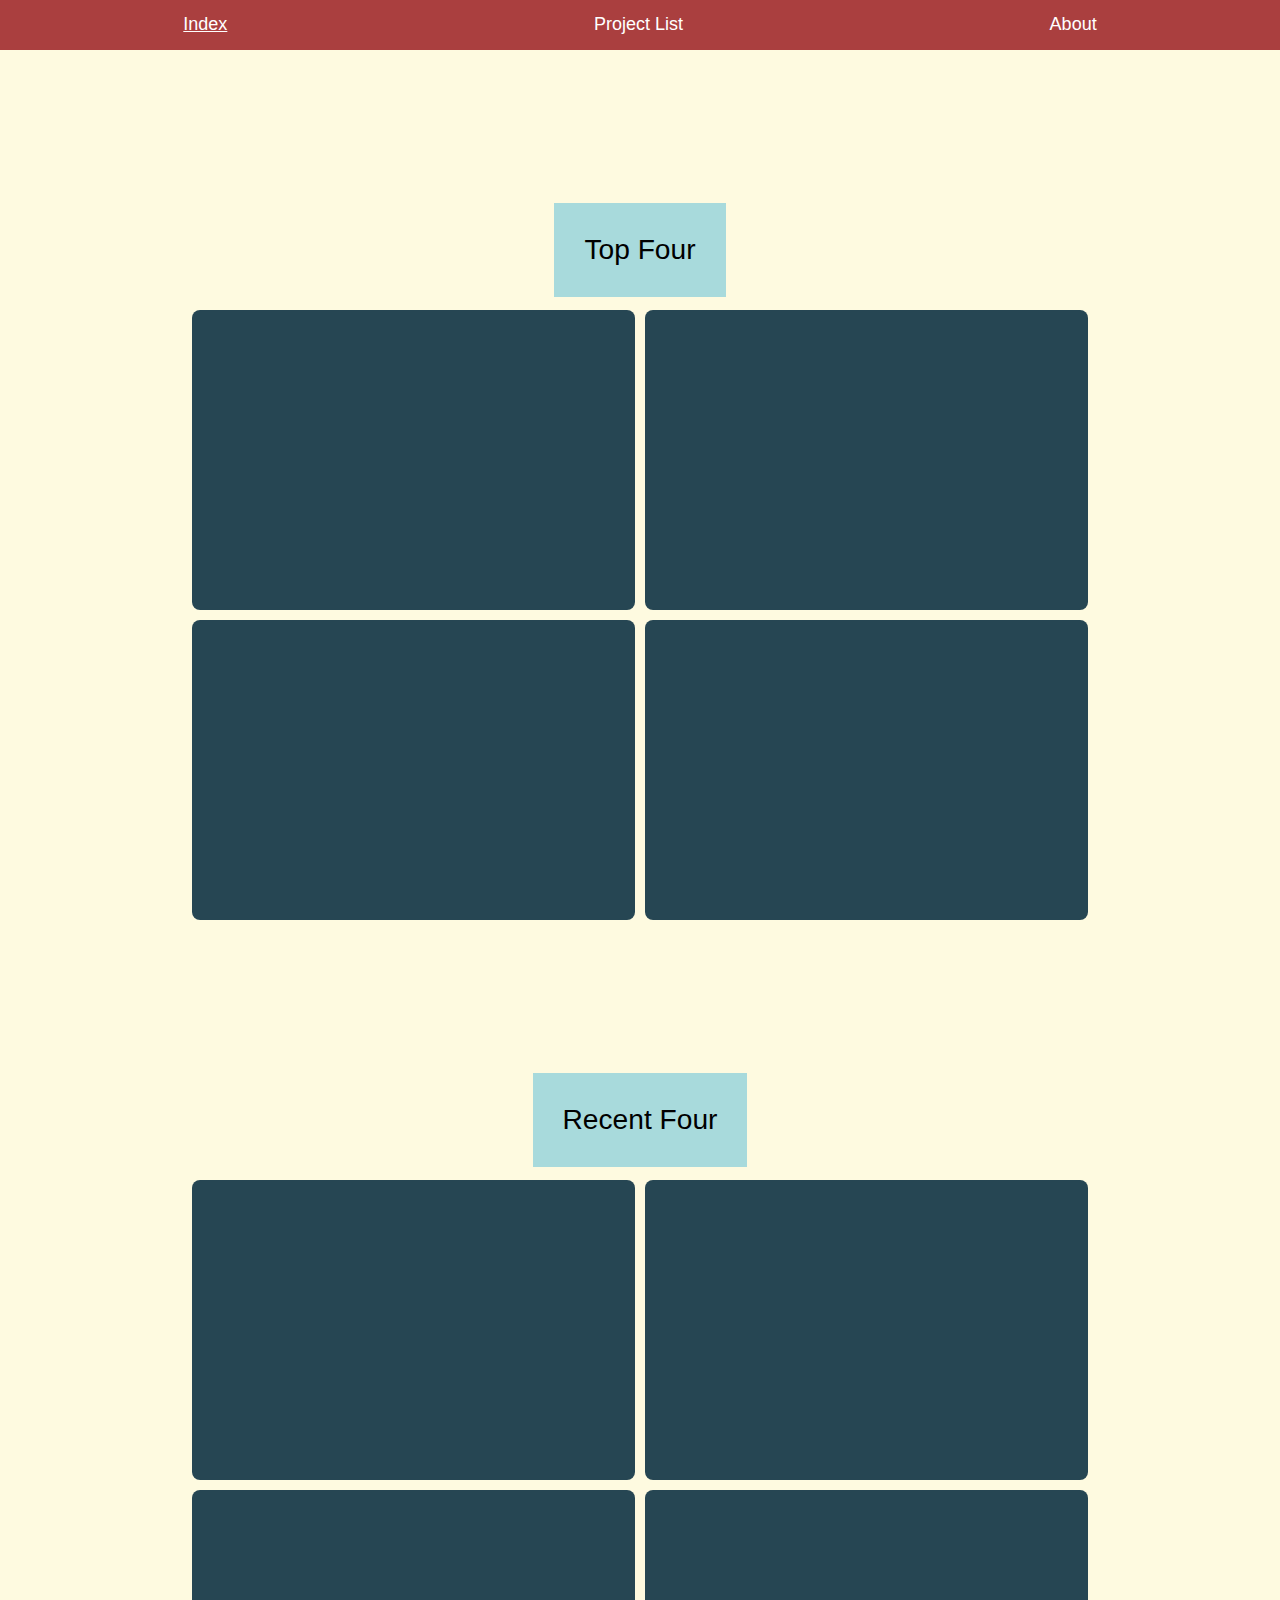
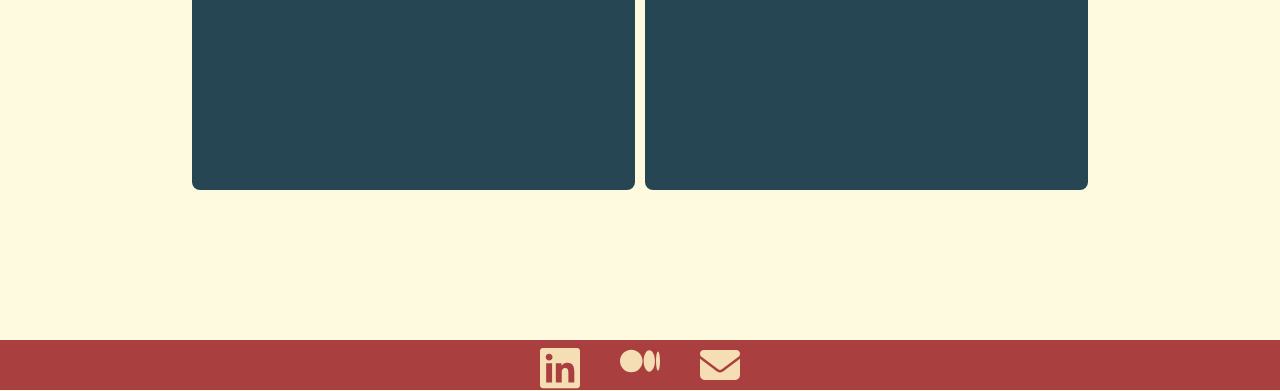
<file: index.html>
<!DOCTYPE html>
<html lang="en">
<head>
    <meta charset="UTF-8">
    <meta http-equiv="X-UA-Compatible" content="IE=edge">
    <meta name="viewport" content="width=device-width, initial-scale=1.0">
    <link rel="stylesheet" href="/default.css">
    <link rel="stylesheet" href="/style.css">
    <link rel="stylesheet" href="/responsive.css">
     
    
    <script async src="https://pagead2.googlesyndication.com/pagead/js/adsbygoogle.js?client=ca-pub-8160951654534955"
     crossorigin="anonymous"></script>
    
    <title>Portfolio Gallery</title>
</head>
<body>
    <nav>
        <ul>
            <li><a class="active-page" href="/index.html">Index</a></li>
            <li><a href="/pages/project-list.html">Project List</a></li>
            <li><a href="/pages/about.html">About</a></li>
        </ul>
    </nav>

    <section class="top-four">
        <h2>Top Four</h2>
        <div class="preview-block"></div>
        <div class="preview-block"></div>
        <div class="preview-block"></div>
        <div class="preview-block"></div>
    </section>

    <section class="recent-four">
        <h2>Recent Four</h2>
        <div class="preview-block"></div>
        <div class="preview-block"></div>
        <div class="preview-block"></div>
        <div class="preview-block"></div>
    </section>

    <footer>
        <a class="contact-me" href="#">
            <img src="/src/linkedin.svg" alt="linkedin">
        </a>
        <a class="contact-me" href="#">
            <img src="/src/medium.svg" alt="medium">
        </a>
        <a class="contact-me" href="#">
            <img src="/src/envelope-solid.svg" alt="email">
        </a>
    </footer>
</body>
</html>
</file>
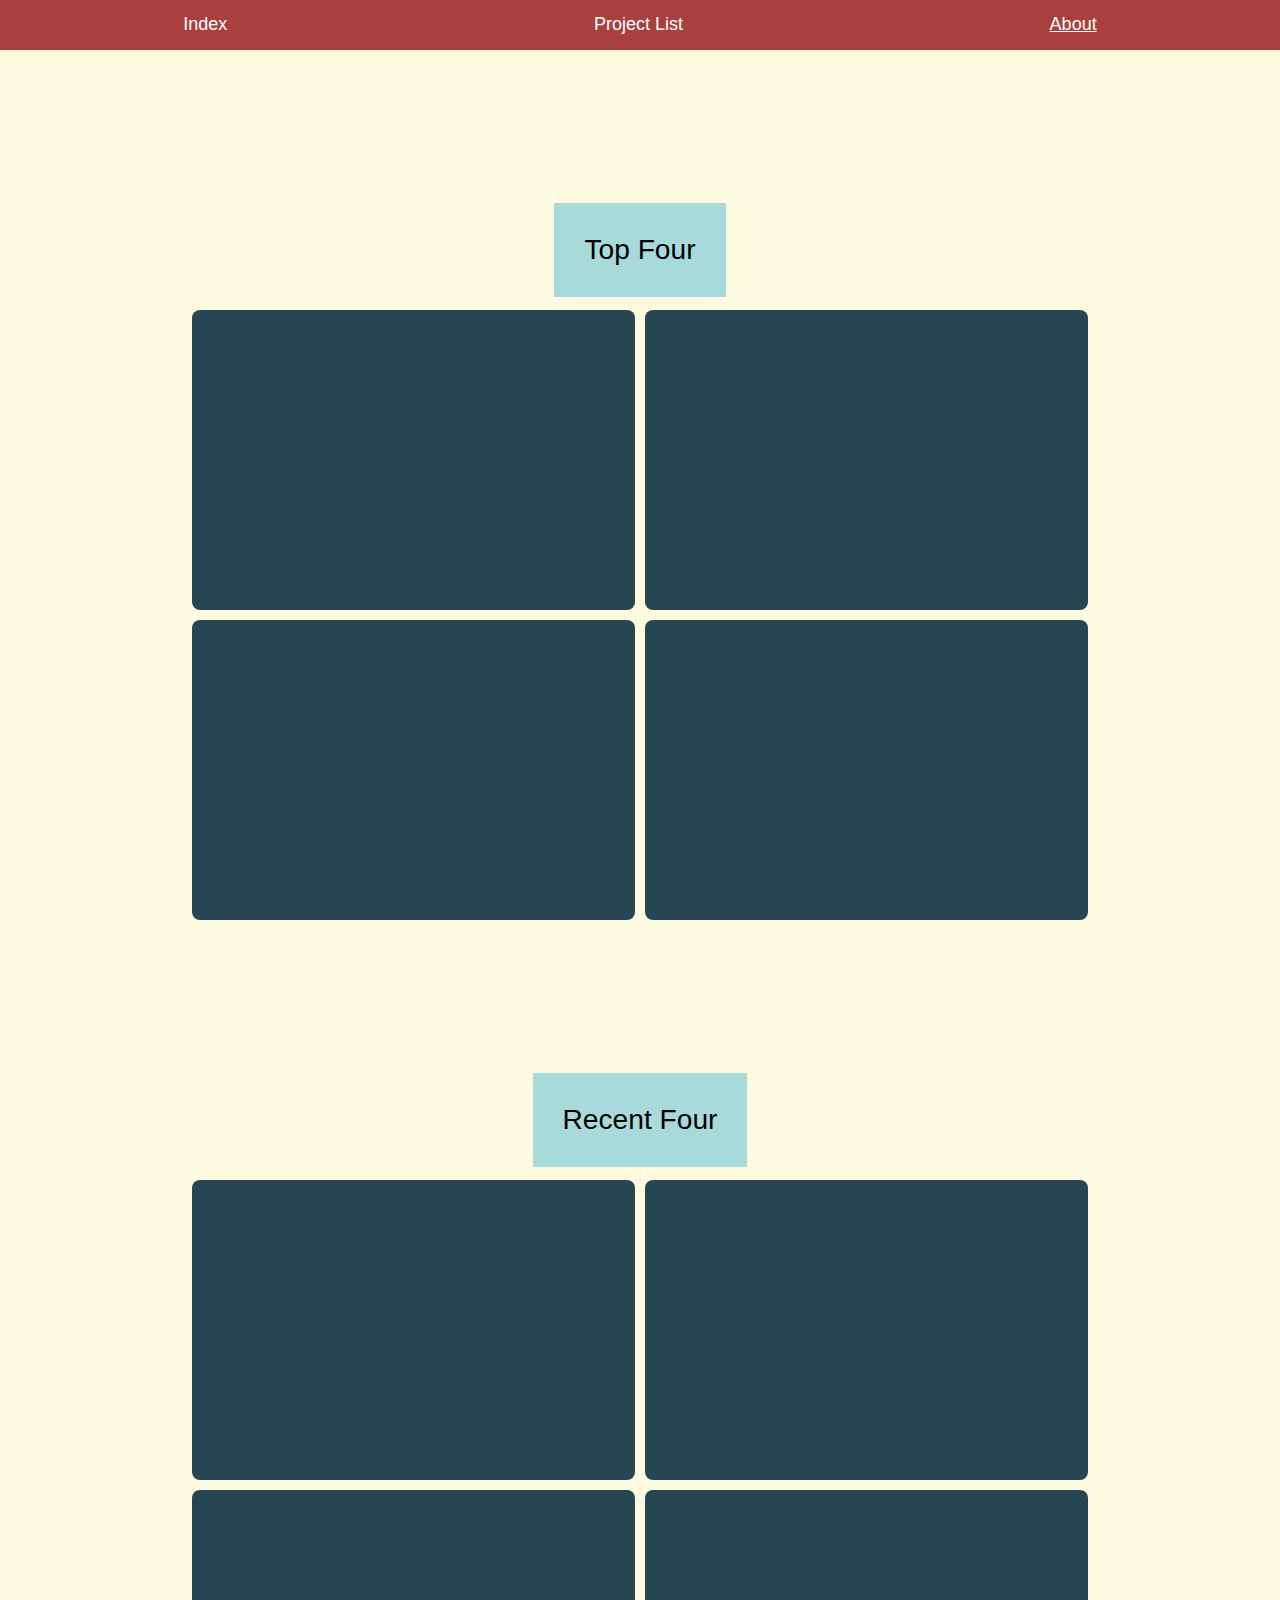
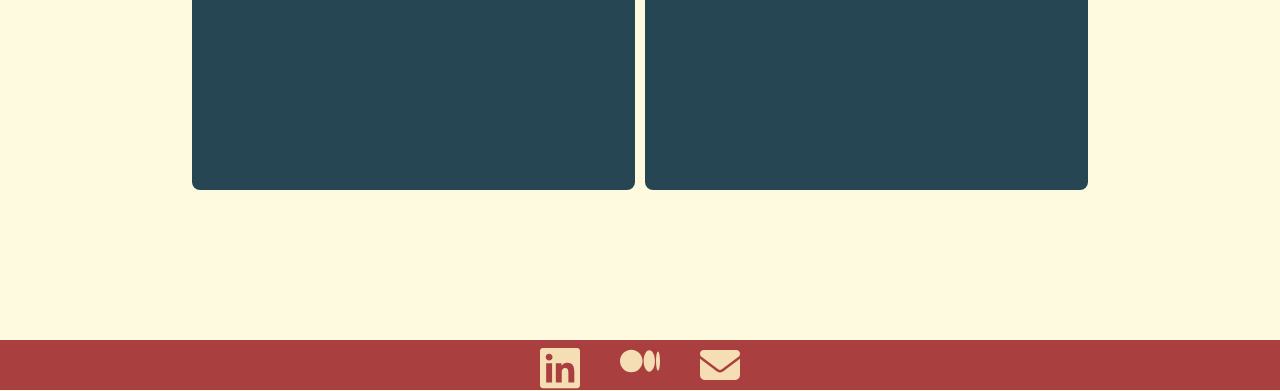
<file: pages/about.html>
<!DOCTYPE html>
<html lang="en">
<head>
    <meta charset="UTF-8">
    <meta http-equiv="X-UA-Compatible" content="IE=edge">
    <meta name="viewport" content="width=device-width, initial-scale=1.0">
    <link rel="stylesheet" href="/default.css">
    <link rel="stylesheet" href="/style.css">
    <link rel="stylesheet" href="/responsive.css">
    
    <script async src="https://pagead2.googlesyndication.com/pagead/js/adsbygoogle.js?client=ca-pub-8160951654534955"
     crossorigin="anonymous"></script>
    
    <title>Portfolio Gallery</title>
</head>
<body>
    <nav>
        <ul>
            <li><a href="/index.html">Index</a></li>
            <li><a href="/pages/project-list.html">Project List</a></li>
            <li><a class="active-page" href="/pages/about.html">About</a></li>
        </ul>
    </nav>

    <section class="top-four">
        <h2>Top Four</h2>
        <div class="preview-block"></div>
        <div class="preview-block"></div>
        <div class="preview-block"></div>
        <div class="preview-block"></div>
    </section>

    <section class="recent-four">
        <h2>Recent Four</h2>
        <div class="preview-block"></div>
        <div class="preview-block"></div>
        <div class="preview-block"></div>
        <div class="preview-block"></div>
    </section>

    <footer>
        <a class="contact-me" href="#">
            <img src="/src/linkedin.svg" alt="linkedin">
        </a>
        <a class="contact-me" href="#">
            <img src="/src/medium.svg" alt="medium">
        </a>
        <a class="contact-me" href="#">
            <img src="/src/envelope-solid.svg" alt="email">
        </a>
    </footer>
</body>
</html>
</file>
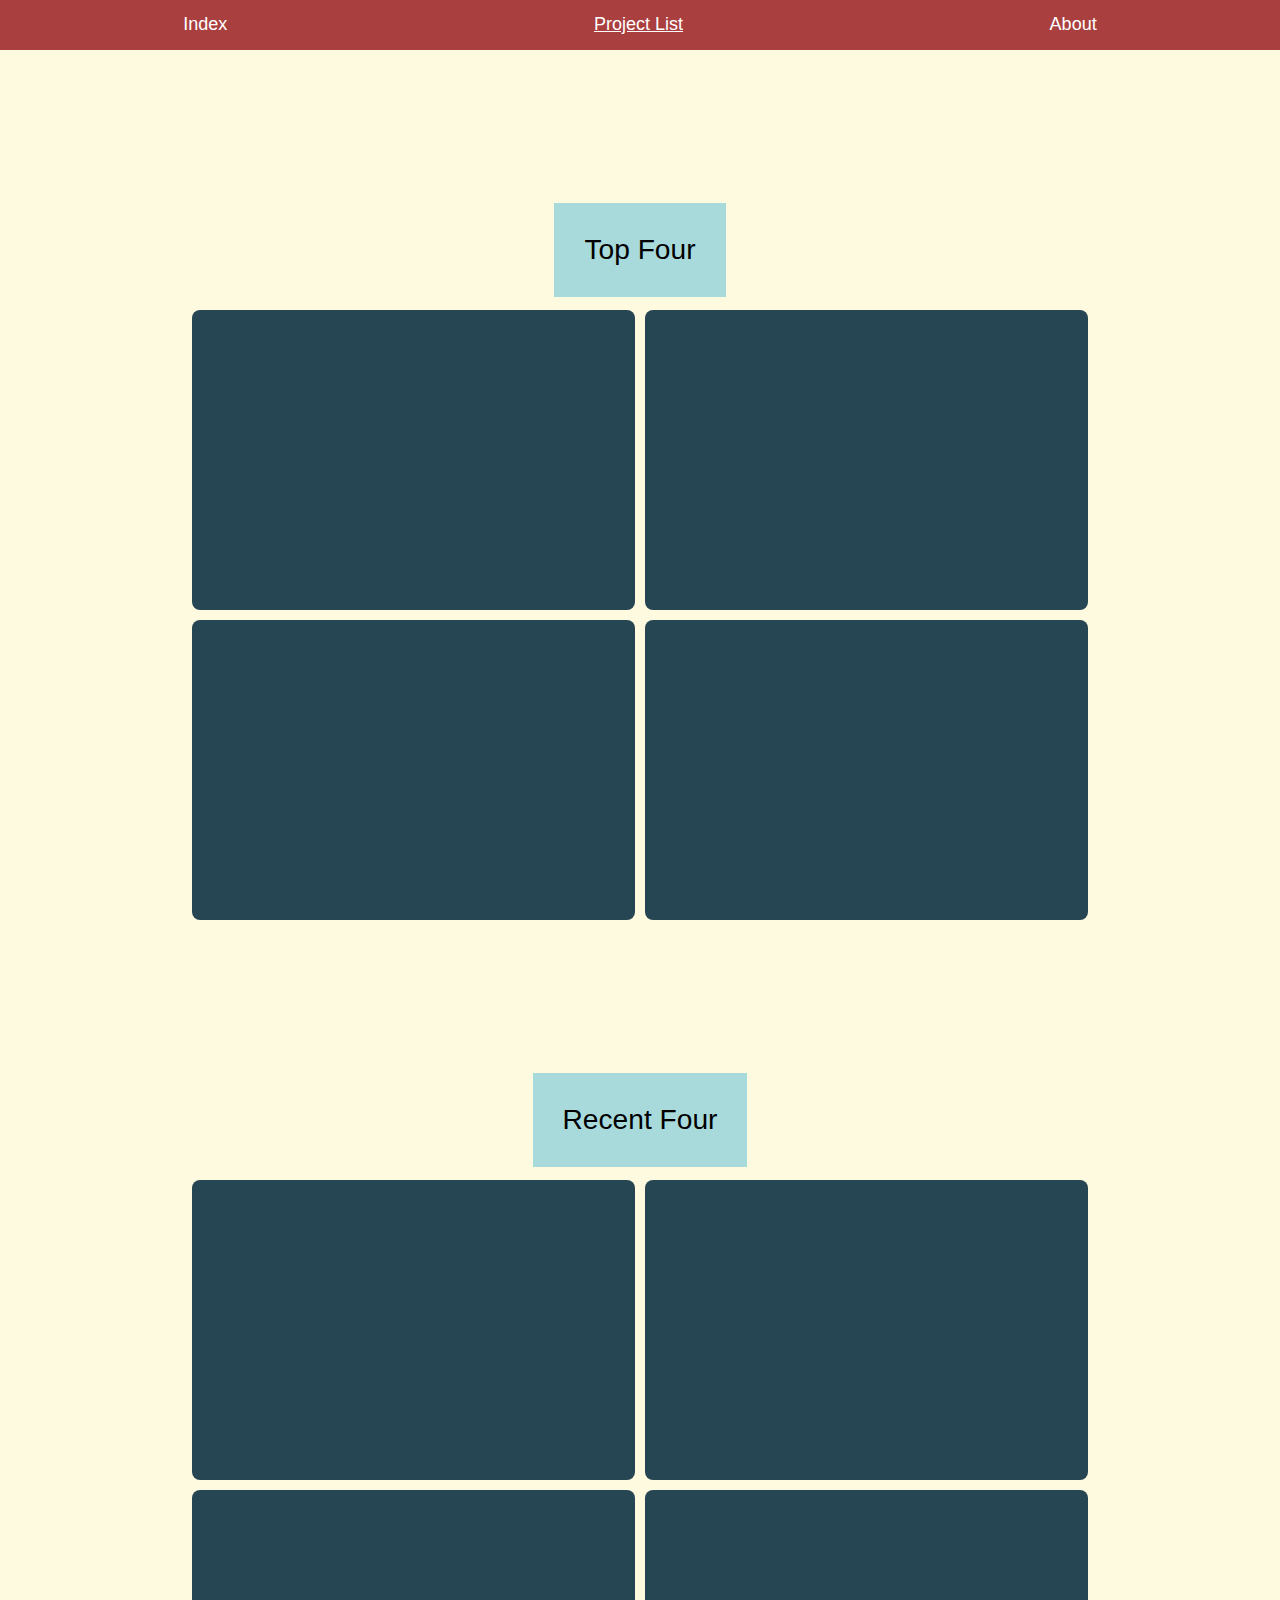
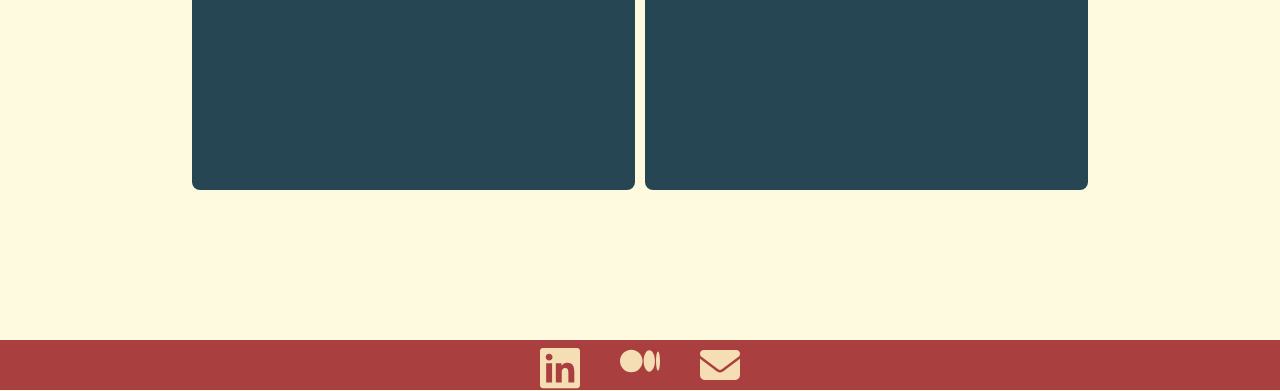
<file: pages/project-list.html>
<!DOCTYPE html>
<html lang="en">
<head>
    <meta charset="UTF-8">
    <meta http-equiv="X-UA-Compatible" content="IE=edge">
    <meta name="viewport" content="width=device-width, initial-scale=1.0">
    <link rel="stylesheet" href="/default.css">
    <link rel="stylesheet" href="/style.css">
    <link rel="stylesheet" href="/responsive.css">
    
    <script async src="https://pagead2.googlesyndication.com/pagead/js/adsbygoogle.js?client=ca-pub-8160951654534955"
     crossorigin="anonymous"></script>
    
    <title>Portfolio Gallery</title>
</head>
<body>
    <nav>
        <ul>
            <li><a href="/index.html">Index</a></li>
            <li><a class="active-page" href="/pages/project-list.html">Project List</a></li>
            <li><a href="/pages/about.html">About</a></li>
        </ul>
    </nav>

    <section class="top-four">
        <h2>Top Four</h2>
        <div class="preview-block"></div>
        <div class="preview-block"></div>
        <div class="preview-block"></div>
        <div class="preview-block"></div>
    </section>

    <section class="recent-four">
        <h2>Recent Four</h2>
        <div class="preview-block"></div>
        <div class="preview-block"></div>
        <div class="preview-block"></div>
        <div class="preview-block"></div>
    </section>

    <footer>
        <a class="contact-me" href="#">
            <img src="/src/linkedin.svg" alt="linkedin">
        </a>
        <a class="contact-me" href="#">
            <img src="/src/medium.svg" alt="medium">
        </a>
        <a class="contact-me" href="#">
            <img src="/src/envelope-solid.svg" alt="email">
        </a>
    </footer>
</body>
</html>
</file>
<file: default.css>
:root{
    --size-10: 0.625rem;
    --size-14: 0.875rem;
    --size-16: 1rem;
    --size-18: 1.125rem;
    --size-20: 1.25rem;
    --size-25: 1.5625rem;
    --size-30: 1.875rem;
    --size-40: 2.5rem;
    --size-45: 2.8125rem;
    --size-50: 3.125rem;
    --size-60: 3.75rem;
    --size-70: 4.375rem;
    --size-75: 4.6875rem;
    --size-100: 6.25rem;
    --size-120: 7.5rem;
    --size-150: 9.375rem;
    --size-200: 12.5rem;
    --size-250: 15.625rem;
    --size-300: 18.75rem;
    --size-350: 21.875rem;
} 
html {scroll-behavior: smooth;}
body{
    font-family: "Open-Sans", sans-serif;
    font-weight: 400;
    font-size: var(--size-14);
    line-height: 1.6;
    letter-spacing: 0;
    padding: 0;
    max-width: 1512px;
    margin: 0 auto;
}
*,
::after,
::before{
    box-sizing: border-box;
}
ul {
    padding: 0;
    margin: 0;
    list-style: none;
}
a {text-decoration: none;}

/* p { margin-top: 0; } */
h2 {
    font-size: 1.76rem;
    font-weight: 500;
    line-height: 1.2;
}
img {
    width: 100%;
    max-width: 100%;
    vertical-align: middle;
    border-style: none;
}
.container {
    width: 100%;
    padding-left: 15px;
    padding-right: 15px;
    margin-left: auto;
    margin-right: auto;
}
.navbar-toggler{
    border: 0 solid white;
    background: #ffffff;
    font-size: var(--size-30);
}
</file>
<file: style.css>
body {
    background-color: #fefae0;
}
p, a{
    color: white;
}
.active-page{
    text-decoration: underline;
}
nav, footer{
    background-color: #aa3f3f;
    height: var(--size-50);
}
ul{
    display: flex;
    flex-direction: row;
    text-decoration: none;
    justify-content: space-around;
    font-size: var(--size-18);
    position: relative;
    top: 20%;
}

.top-four, .recent-four{
    margin: 0 auto;
    margin-top: var(--size-150);
    width: 70%;
    display: grid;
    grid-template-columns: auto auto;
    grid-template-rows: var(--size-100) var(--size-300) var(--size-300);
    gap: var(--size-10);
}
.top-four h2, .recent-four h2 {
    grid-column: 1 / span 2;
    grid-row: 1 / span 1;
    text-align: center;
    background-color: #a8dadc;
    justify-self: center;
    padding: var(--size-30);
    align-self: center;
}
.top-four .preview-block, .recent-four .preview-block{
    background-color: #264653;
    max-width: 100%;
    max-height: 100%;
    border-radius: 8px;
}


footer {
    margin-top: var(--size-150);
    display: flex;
    justify-content: center;
    position: relative;
    top: 20%;
    gap: var(--size-40);
    align-items: center;
}
footer .contact-me{
    width: var(--size-40);
    height: var(--size-40);
}
.contact-me img {
    filter: invert(90%) sepia(23%) saturate(477%) hue-rotate(336deg) brightness(100%) contrast(93%);
}
</file>
<file: responsive.css>
@media screen and (max-width: 375px) {
    .top-four, .recent-four{
    margin: 0 auto;
    margin-top: var(--size-100);
    width: 90%;
    display: flex;
    flex-direction: column;
    gap: var(--size-10);
    }
}
</file>
